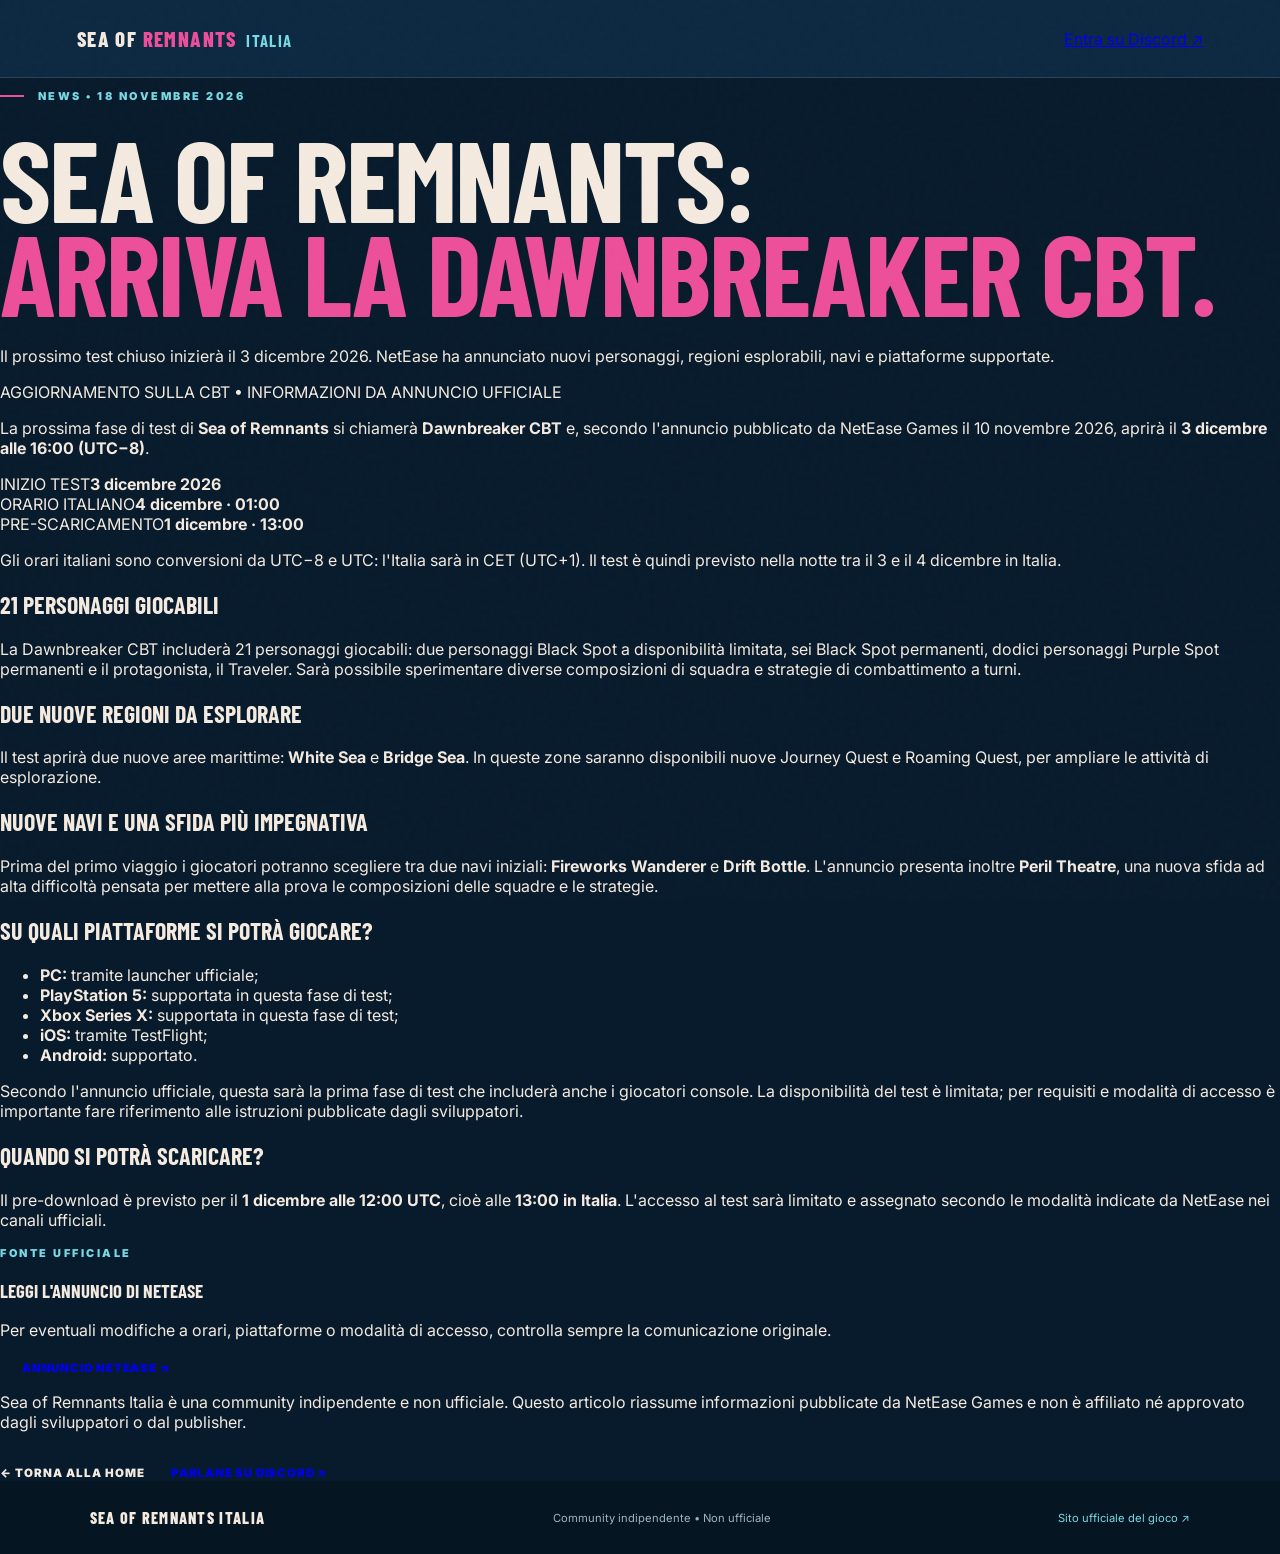
<file: dawnbreaker-cbt.html>
<!DOCTYPE html>
<html lang="it">
<head>
  <meta charset="UTF-8">
  <meta name="viewport" content="width=device-width, initial-scale=1.0">
  <title>Sea of Remnants: Dawnbreaker CBT il 3 dicembre 2026 | Sea of Remnants Italia</title>
  <meta name="description" content="Tutte le novità annunciate per la Dawnbreaker CBT di Sea of Remnants: data, orario, piattaforme, 21 personaggi, nuove regioni, navi e modalità.">
  <meta name="robots" content="index, follow">
  <link rel="canonical" href="https://darkalkemist97.github.io/sea-of-remnants-italia/dawnbreaker-cbt.html">
  <meta name="theme-color" content="#102c3b">
  <meta property="og:type" content="article">
  <meta property="og:title" content="Sea of Remnants: Dawnbreaker CBT il 3 dicembre 2026">
  <meta property="og:description" content="Data, piattaforme e contenuti del prossimo test chiuso di Sea of Remnants.">
  <meta property="og:url" content="https://darkalkemist97.github.io/sea-of-remnants-italia/dawnbreaker-cbt.html">
  <link rel="stylesheet" href="style.css">
  <script type="application/ld+json">
  {
    "@context": "https://schema.org",
    "@type": "Article",
    "headline": "Sea of Remnants: Dawnbreaker CBT il 3 dicembre 2026",
    "description": "Riepilogo in italiano delle informazioni ufficiali sulla Dawnbreaker Closed Beta Test.",
    "datePublished": "2026-11-18",
    "dateModified": "2026-11-18",
    "author": {"@type": "Organization", "name": "Sea of Remnants Italia"},
    "publisher": {"@type": "Organization", "name": "Sea of Remnants Italia"},
    "mainEntityOfPage": "https://darkalkemist97.github.io/sea-of-remnants-italia/dawnbreaker-cbt.html"
  }
  </script>
</head>
<body>
  <div class="grain" aria-hidden="true"></div>
  <header class="nav">
    <a class="brand" href="index.html">SEA OF <span>REMNANTS</span> <b>ITALIA</b></a>
    <a class="nav-link" href="https://discord.gg/hdBem6NqZt" target="_blank" rel="noopener noreferrer">Entra su Discord <span>↗</span></a>
  </header>

  <main class="article-page">
    <div class="article-hero">
      <p class="eyebrow"><span></span> NEWS • 18 NOVEMBRE 2026</p>
      <h1>Sea of Remnants:<br><em>arriva la Dawnbreaker CBT.</em></h1>
      <p class="article-lead">Il prossimo test chiuso inizierà il 3 dicembre 2026. NetEase ha annunciato nuovi personaggi, regioni esplorabili, navi e piattaforme supportate.</p>
      <div class="article-meta">AGGIORNAMENTO SULLA CBT • INFORMAZIONI DA ANNUNCIO UFFICIALE</div>
    </div>

    <article class="article-content">
      <p class="article-intro">La prossima fase di test di <strong>Sea of Remnants</strong> si chiamerà <strong>Dawnbreaker CBT</strong> e, secondo l'annuncio pubblicato da NetEase Games il 10 novembre 2026, aprirà il <strong>3 dicembre alle 16:00 (UTC−8)</strong>.</p>

      <div class="fact-grid">
        <div><span>INIZIO TEST</span><strong>3 dicembre 2026</strong></div>
        <div><span>ORARIO ITALIANO</span><strong>4 dicembre · 01:00</strong></div>
        <div><span>PRE-SCARICAMENTO</span><strong>1 dicembre · 13:00</strong></div>
      </div>
      <p class="article-note">Gli orari italiani sono conversioni da UTC−8 e UTC: l'Italia sarà in CET (UTC+1). Il test è quindi previsto nella notte tra il 3 e il 4 dicembre in Italia.</p>

      <h2>21 personaggi giocabili</h2>
      <p>La Dawnbreaker CBT includerà 21 personaggi giocabili: due personaggi Black Spot a disponibilità limitata, sei Black Spot permanenti, dodici personaggi Purple Spot permanenti e il protagonista, il Traveler. Sarà possibile sperimentare diverse composizioni di squadra e strategie di combattimento a turni.</p>

      <h2>Due nuove regioni da esplorare</h2>
      <p>Il test aprirà due nuove aree marittime: <strong>White Sea</strong> e <strong>Bridge Sea</strong>. In queste zone saranno disponibili nuove Journey Quest e Roaming Quest, per ampliare le attività di esplorazione.</p>

      <h2>Nuove navi e una sfida più impegnativa</h2>
      <p>Prima del primo viaggio i giocatori potranno scegliere tra due navi iniziali: <strong>Fireworks Wanderer</strong> e <strong>Drift Bottle</strong>. L'annuncio presenta inoltre <strong>Peril Theatre</strong>, una nuova sfida ad alta difficoltà pensata per mettere alla prova le composizioni delle squadre e le strategie.</p>

      <h2>Su quali piattaforme si potrà giocare?</h2>
      <ul>
        <li><strong>PC:</strong> tramite launcher ufficiale;</li>
        <li><strong>PlayStation 5:</strong> supportata in questa fase di test;</li>
        <li><strong>Xbox Series X:</strong> supportata in questa fase di test;</li>
        <li><strong>iOS:</strong> tramite TestFlight;</li>
        <li><strong>Android:</strong> supportato.</li>
      </ul>
      <p>Secondo l'annuncio ufficiale, questa sarà la prima fase di test che includerà anche i giocatori console. La disponibilità del test è limitata; per requisiti e modalità di accesso è importante fare riferimento alle istruzioni pubblicate dagli sviluppatori.</p>

      <h2>Quando si potrà scaricare?</h2>
      <p>Il pre-download è previsto per il <strong>1 dicembre alle 12:00 UTC</strong>, cioè alle <strong>13:00 in Italia</strong>. L'accesso al test sarà limitato e assegnato secondo le modalità indicate da NetEase nei canali ufficiali.</p>

      <div class="official-box">
        <p class="eyebrow">FONTE UFFICIALE</p>
        <h3>Leggi l'annuncio di NetEase</h3>
        <p>Per eventuali modifiche a orari, piattaforme o modalità di accesso, controlla sempre la comunicazione originale.</p>
        <a class="button primary" href="https://www.neteasegames.com/news/20261110/37000_1319180.html" target="_blank" rel="noopener noreferrer">ANNUNCIO NETEASE <span>↗</span></a>
      </div>

      <p class="article-disclaimer">Sea of Remnants Italia è una community indipendente e non ufficiale. Questo articolo riassume informazioni pubblicate da NetEase Games e non è affiliato né approvato dagli sviluppatori o dal publisher.</p>

      <div class="article-actions">
        <a class="text-link" href="index.html">← TORNA ALLA HOME</a>
        <a class="button primary" href="https://discord.gg/hdBem6NqZt" target="_blank" rel="noopener noreferrer">PARLANE SU DISCORD ↗</a>
      </div>
    </article>
  </main>

  <footer>
    <span class="footer-brand">SEA OF REMNANTS ITALIA</span>
    <span>Community indipendente • Non ufficiale</span>
    <a href="https://www.seaofremnants.com/" target="_blank" rel="noopener noreferrer">Sito ufficiale del gioco ↗</a>
  </footer>
</body>
</html>
</file>
<file: style.css>
@import url('https://fonts.googleapis.com/css2?family=Barlow+Condensed:wght@500;600;700;800&family=Inter:wght@400;500;600;700;800&display=swap');
:root{--sea:#123653;--sea-deep:#081b2c;--sea-mid:#1d4b6a;--teal:#78d9e4;--coral:#ed4f9b;--sand:#f4eadf;--ink:#17364c;--muted:#a9c3d1}
*{box-sizing:border-box}html{scroll-behavior:smooth;scroll-padding-top:90px}body{margin:0;color:var(--sand);background:var(--sea-deep);font-family:Inter,Arial,sans-serif;overflow-x:hidden}.grain{position:fixed;inset:0;z-index:10;pointer-events:none;opacity:.035;background-image:url("data:image/svg+xml,%3Csvg viewBox='0 0 180 180' xmlns='http://www.w3.org/2000/svg'%3E%3Cfilter id='n'%3E%3CfeTurbulence type='fractalNoise' baseFrequency='.9' numOctaves='3' stitchTiles='stitch'/%3E%3C/filter%3E%3Crect width='100%25' height='100%25' filter='url(%23n)' opacity='.5'/%3E%3C/svg%3E")}
.nav{min-height:78px;padding:16px 6vw;display:flex;align-items:center;justify-content:space-between;gap:24px;position:relative;z-index:5;background:#0d2941;border-bottom:1px solid rgba(244,234,223,.13)}.brand{color:var(--sand);text-decoration:none;font:800 1.3rem 'Barlow Condensed',sans-serif;letter-spacing:1.4px;white-space:nowrap}.brand span{color:var(--coral)}.brand b{color:var(--teal);font-size:.8em;margin-left:4px}.nav-menu{display:flex;gap:25px}.nav-menu a{color:#c4d4dc;text-decoration:none;font-size:.68rem;font-weight:800;letter-spacing:1px}.nav-menu a:hover,.text-link:hover{color:var(--teal)}
.discord-button{display:inline-flex;align-items:center;justify-content:center;gap:11px;background:var(--coral);color:#fff!important;text-decoration:none;font-size:.73rem;font-weight:900;letter-spacing:.7px;box-shadow:0 8px 26px rgba(237,79,155,.24);transition:transform .2s,filter .2s}.discord-button:hover{transform:translateY(-3px);filter:brightness(1.08)}.discord-icon{width:21px;height:21px;flex:none}.discord-arrow{font-size:1.1rem}.discord-nav{padding:13px 17px}.hero{min-height:690px;position:relative;display:flex;align-items:center;padding:90px 8vw;overflow:hidden}.hero-image{position:absolute;inset:0;background:url('https://r.res.easebar.com/pic/20250605/7c0965be-002a-47c1-b5df-6159ce405566.jpg') center 46%/cover no-repeat;transform:scale(1.015)}.hero-shade{position:absolute;inset:0;background:linear-gradient(90deg,rgba(7,25,36,.96),rgba(7,25,36,.82) 44%,rgba(7,25,36,.13)),linear-gradient(0deg,rgba(7,25,36,.7),transparent 55%)}.hero-content{position:relative;z-index:1;max-width:780px}.eyebrow{color:var(--teal);font-size:.68rem;font-weight:900;letter-spacing:2.5px}.eyebrow span{display:inline-block;width:24px;height:2px;margin:0 9px 3px 0;background:var(--coral)}h1,h2,h3{font-family:'Barlow Condensed',sans-serif;text-transform:uppercase}h1{font-size:clamp(4rem,9vw,8.4rem);line-height:.82;letter-spacing:-2px;margin:27px 0}h1 em,h2 em,.roster-note h3 em{color:var(--coral);font-style:normal}.intro{max-width:580px;color:#d0dcda;font-size:1rem;line-height:1.85}.intro strong{color:#fff}.actions{display:flex;flex-wrap:wrap;gap:14px;margin-top:34px}.button{padding:16px 22px;text-decoration:none;font-size:.72rem;font-weight:900;letter-spacing:.8px}.discord-hero{padding:17px 23px}.secondary{color:var(--sand);border:1px solid rgba(244,234,223,.45);background:rgba(8,27,44,.3)}.secondary span{color:var(--teal);margin-left:8px}.hero-stamp{position:absolute;right:9%;top:18%;font:800 3rem/.75 'Barlow Condensed';color:rgba(244,234,223,.82);transform:rotate(9deg);text-align:center;text-shadow:0 4px 30px #000}.hero-stamp i{color:var(--coral);font-style:normal}.hero-caption{position:absolute;bottom:28px;right:7vw;font-size:.62rem;letter-spacing:2px;color:var(--teal);font-weight:800}
.ticker{display:flex;align-items:center;justify-content:center;gap:clamp(15px,4vw,55px);padding:19px 12px;background:#0d2941;border-block:1px solid rgba(120,217,228,.18);font:700 1rem 'Barlow Condensed';letter-spacing:2px}.ticker b{color:var(--coral)}
.section,.platform-section,.links-section{padding:105px 8vw}.section-heading{text-align:center;max-width:790px;margin:0 auto 48px}.section-heading h2,.world-copy h2,.update-copy h2,.community-band h2,.links-section h2{font-size:clamp(2.8rem,5vw,5rem);line-height:.88;margin:14px 0 18px}.section-heading>p:last-child{color:var(--muted);line-height:1.8}.roster-feature{display:grid;grid-template-columns:1.5fr .8fr;gap:45px;align-items:center;max-width:1200px;margin:auto}.roster-art{position:relative;display:block;overflow:hidden;background:#0c1520;border:1px solid rgba(120,217,228,.22)}.roster-art img{display:block;width:100%;height:auto;transition:transform .45s}.roster-art:hover img{transform:scale(1.035)}.roster-art span{position:absolute;bottom:12px;right:14px;padding:9px 12px;background:rgba(8,27,44,.88);color:var(--teal);font-size:.6rem;font-weight:900;letter-spacing:1px}.roster-note{padding:15px 0}.roster-note h3{font-size:3.2rem;line-height:.9;margin:18px 0}.roster-note p{color:#c2d1d8;line-height:1.8}.small-note{font-size:.76rem;color:var(--muted)!important;border-left:2px solid var(--coral);padding-left:13px}.character-grid{display:grid;grid-template-columns:repeat(4,1fr);gap:12px;max-width:1200px;margin:38px auto 0}.character{min-height:170px;padding:22px;background:linear-gradient(145deg,#123653,#0c2438);border:1px solid rgba(120,217,228,.16);position:relative;overflow:hidden}.character:after{content:"";position:absolute;width:90px;height:90px;border:1px solid rgba(237,79,155,.22);border-radius:50%;right:-40px;bottom:-45px}.char-index{font-size:.58rem;letter-spacing:1.4px;color:var(--teal);font-weight:900}.character h3{font-size:1.8rem;margin:17px 0 4px}.character p{font-size:.78rem;line-height:1.55;color:#b7cbd5;margin:0}.character p b{color:var(--sand)}.source-line{max-width:1200px;margin:22px auto 0;color:#91aebb;font-size:.7rem}.source-line a{color:var(--teal)}
.world-section{padding:100px 8vw;background:#0c263b;display:grid;grid-template-columns:.75fr 1.25fr;gap:55px;align-items:center}.world-copy h2{font-size:clamp(3.1rem,5vw,5.5rem)}.world-copy p{color:#bfd0d8;line-height:1.85}.text-link{display:inline-block;margin-top:18px;color:var(--sand);font-size:.72rem;font-weight:900;letter-spacing:1px;text-decoration:none}.text-link span{color:var(--coral);margin-left:9px}.world-gallery{display:grid;grid-template-columns:1.15fr .85fr;grid-template-rows:1fr 1fr;gap:12px}.world-gallery figure{margin:0;position:relative;min-height:150px;overflow:hidden;background:#061522}.world-gallery .gallery-large{grid-row:span 2}.world-gallery img{width:100%;height:100%;min-height:160px;object-fit:cover;display:block;transition:transform .4s}.world-gallery figure:hover img{transform:scale(1.04)}.world-gallery figcaption{position:absolute;bottom:0;left:0;right:0;padding:28px 13px 12px;background:linear-gradient(transparent,rgba(0,0,0,.85));font-size:.58rem;font-weight:900;letter-spacing:1.4px}
.platform-section{background:var(--sea-deep)}.platform-grid{display:grid;grid-template-columns:repeat(4,1fr);gap:13px}.platform-grid article{padding:28px 22px;background:#102f49;border-top:2px solid var(--teal);min-height:185px}.platform-icon{font-size:1.8rem;color:var(--coral)}.platform-grid h3{font-size:1.65rem;margin:13px 0 7px}.platform-grid p{color:#b8cbd5;font-size:.78rem;line-height:1.7;margin:0}.platform-footnote{margin-top:22px;padding:15px 18px;border-left:2px solid var(--coral);background:rgba(18,54,83,.5);color:#b8cbd5;font-size:.75rem;line-height:1.7}
.update-section{display:grid;grid-template-columns:1fr 1fr;background:#102f49;align-items:stretch}.update-art{min-height:420px}.update-art img{width:100%;height:100%;object-fit:cover;display:block}.update-copy{padding:65px 8vw 65px 6vw}.update-copy h2{font-size:clamp(3rem,5vw,5.4rem)}.update-copy p,.update-copy li{color:#c5d4dc;line-height:1.8;font-size:.86rem}.update-copy ul{padding-left:18px}.update-copy li::marker{color:var(--coral)}
.community-band{padding:75px 8vw;display:flex;justify-content:space-between;align-items:center;gap:40px;background:linear-gradient(110deg,#123653,#0b263b)}.community-band h2{margin:13px 0}.community-band p:not(.eyebrow){color:#c2d1d8;max-width:500px;line-height:1.7}.discord-band{padding:20px 26px;white-space:nowrap}
.links-section{padding-top:80px;padding-bottom:90px}.links-section h2{margin:12px 0 32px}.official-links{display:grid;grid-template-columns:repeat(3,1fr);gap:10px}.official-links a{padding:20px;background:#102f49;border:1px solid rgba(120,217,228,.14);text-decoration:none;display:flex;flex-direction:column;gap:8px;transition:background .2s}.official-links a:hover{background:#1a4565}.official-links b{font:700 1.35rem 'Barlow Condensed';color:var(--sand)}.official-links span{font-size:.72rem;color:var(--teal)}
footer{padding:27px 7vw;background:#061522;display:flex;justify-content:space-between;align-items:center;gap:20px;color:#9db3c0;font-size:.7rem}footer a{color:var(--teal);text-decoration:none}.footer-brand{font:800 1rem 'Barlow Condensed';letter-spacing:1.3px;color:var(--sand)}
@media(max-width:900px){.nav-menu{display:none}.roster-feature,.world-section{grid-template-columns:1fr}.character-grid,.platform-grid{grid-template-columns:repeat(2,1fr)}.world-section{gap:30px}.update-copy{padding:45px 7vw}.official-links{grid-template-columns:repeat(2,1fr)}}
@media(max-width:600px){.nav{padding:14px 5vw;min-height:68px}.brand{font-size:1.08rem}.discord-nav{padding:12px;font-size:0}.discord-nav .discord-icon{width:22px;height:22px}.discord-nav .discord-arrow{display:none}.hero{min-height:650px;padding:75px 7vw}.hero-stamp{right:7%;top:12%;font-size:2rem}.hero-caption{font-size:.5rem}.hero-shade{background:linear-gradient(90deg,rgba(7,25,36,.95),rgba(7,25,36,.66)),linear-gradient(0deg,rgba(7,25,36,.7),transparent)}.actions{align-items:stretch;flex-direction:column;max-width:350px}.button{justify-content:center;text-align:center}.ticker{gap:12px;font-size:.75rem;letter-spacing:1px}.section,.platform-section,.links-section{padding:75px 6vw}.section-heading{margin-bottom:32px}.roster-feature{gap:25px}.character-grid{grid-template-columns:repeat(2,1fr);gap:8px}.character{padding:16px;min-height:165px}.character h3{font-size:1.5rem}.world-section{padding:75px 6vw}.world-gallery{grid-template-columns:1fr 1fr}.world-gallery .gallery-large{grid-column:span 2;grid-row:auto}.world-gallery figure{min-height:120px}.platform-grid{gap:8px}.platform-grid article{padding:20px 15px;min-height:190px}.update-section{grid-template-columns:1fr}.update-art{min-height:240px}.community-band{padding:60px 7vw;align-items:flex-start;flex-direction:column}.discord-band{white-space:normal}.official-links{grid-template-columns:1fr 1fr}footer{padding:25px 6vw;flex-wrap:wrap;justify-content:flex-start;gap:12px 22px}footer span:nth-child(2){width:100%;order:3}}
</file>
